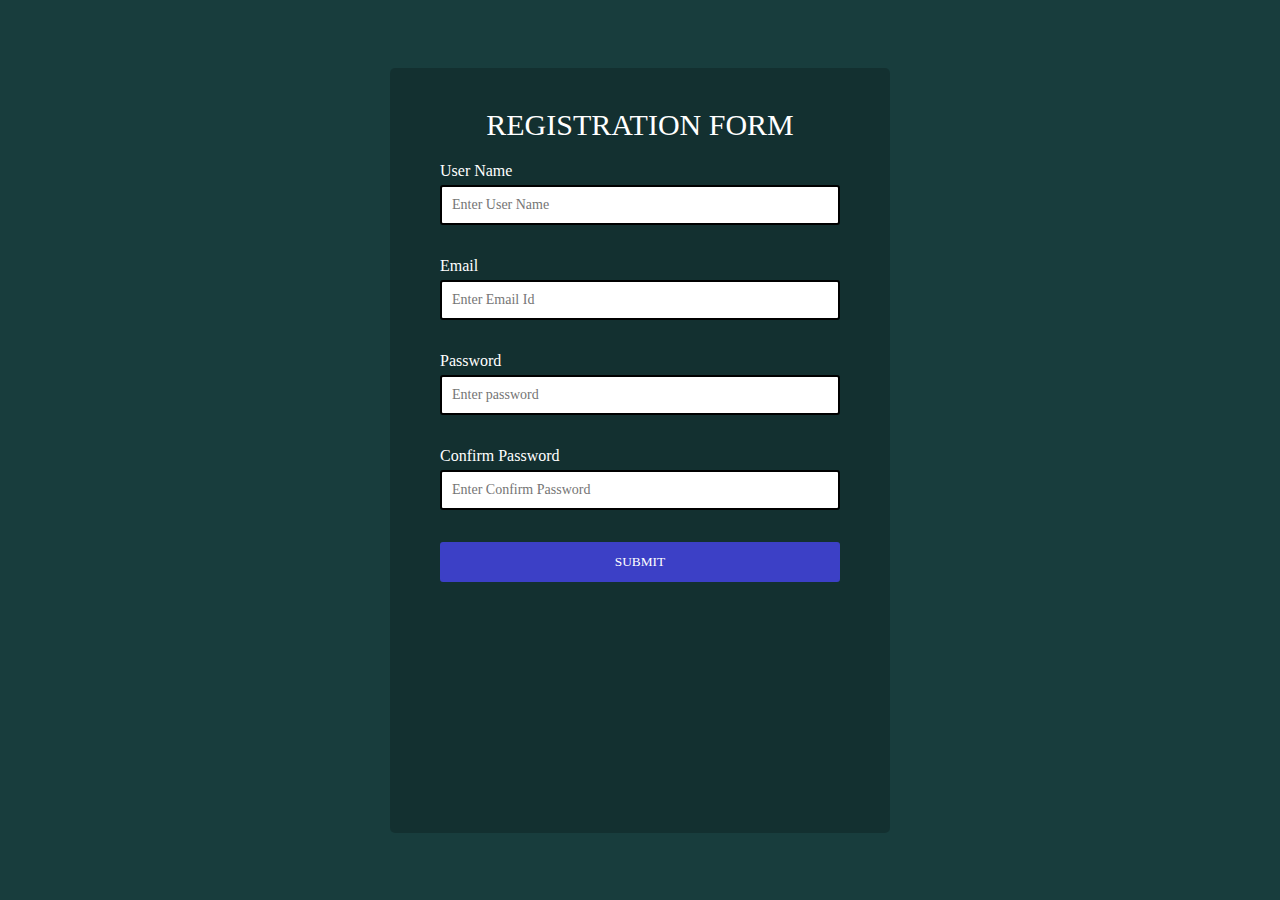
<file: form_validation/index.html>
<!DOCTYPE html>
<html lang="en">
  <head>
    <meta charset="UTF-8" />
    <meta http-equiv="X-UA-Compatible" content="IE=edge" />
    <meta name="viewport" content="width=device-width, initial-scale=1.0" />
    <title>Form Validation</title>
    <link rel="stylesheet" href="style.css"/>
  </head>
  <body>
    <div class="container">
      <form action="#" id="form" class="form" autocomplete="off">
        <h3>Registration Form</h3>

        <div class="form-group">
          <label for="username">User Name</label>
          <input type="text" id="username" data-name="User Name" placeholder="Enter User Name" />
          <p>Error Message</p>
        </div>
        <div class="form-group">
          <label for="email">Email</label>
          <input type="text" id="email" data-name="Email Id" placeholder="Enter Email Id" />
          <p>Error Message</p>
        </div>
        <div class="form-group">
          <label for="password">Password</label>
          <input type="password" id="password" placeholder="Enter password" data-name="Password" />
          <p>Error Message</p>
        </div>
        <div class="form-group">
          <label for="password2">Confirm Password</label>
          <input type="password" id="password2" placeholder="Enter Confirm Password" data-name="Confirm Password" />
          <p>Error Message</p>
        </div>
        <button type="submit">Submit</button>
      </form>
    </div>
    <script src="script.js"></script>
  </body>
</html>
</file>
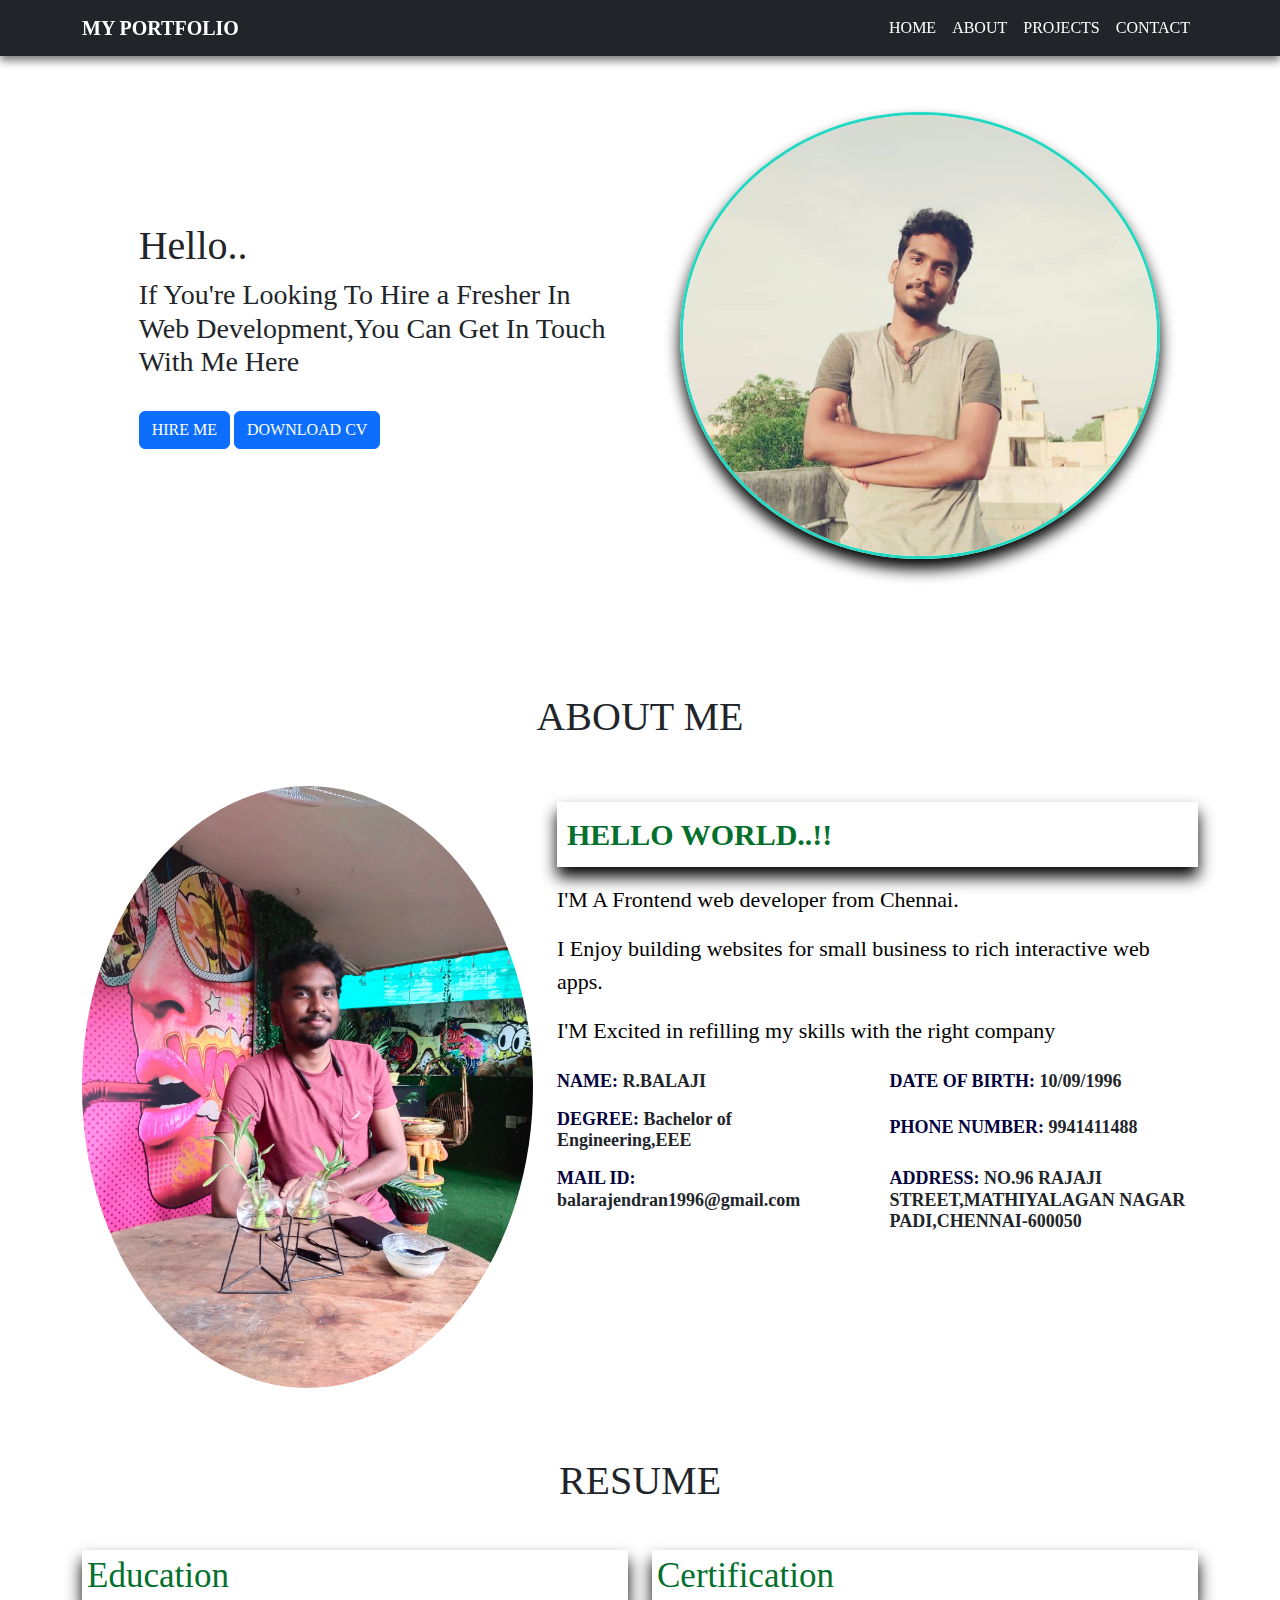
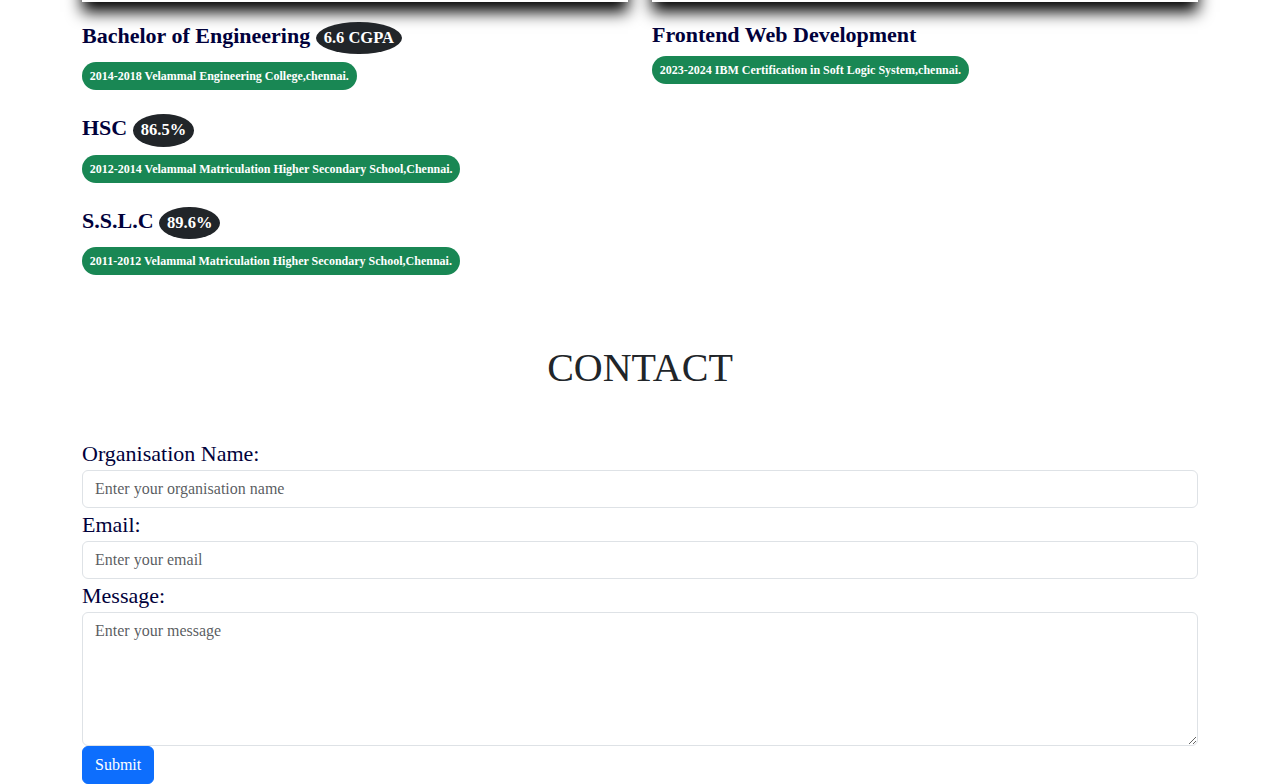
<file: balaji_portfolio/portfolio.html>
<!DOCTYPE html>
<html lang="en">
<head>
    <meta charset="UTF-8">
    <meta name="viewport" content="width=device-width, initial-scale=1.0">
    <title>MY PORTFOLIO WEBSITE</title>
    <link rel="stylesheet" href="style.css">
    <link href="https://cdn.jsdelivr.net/npm/bootstrap@5.0.2/dist/css/bootstrap.min.css" rel="stylesheet">
</head>
<body>
    <!--===================NAVBAR========================-->
    <nav class="navbar navbar-expand-lg navbar-dark bg-dark">
        <div class="container">
          <a class="navbar-brand" href="#">MY PORTFOLIO</a>
            <button class="navbar-toggler"
                type="button"
                data-bs-toggle="collapse"   
                data-bs-target="#navbarSupportedContent"        
                aria-controls="navbarSupportedContent" 
                aria-expanded="false" 
                aria-label="Toggle navigation">
                <span class="navbar-toggler-icon"></span>
            </button>
            <div class="collapse navbar-collapse"                 id="navbarSupportedContent">
                <ul class="navbar-nav ms-auto mb-2 mb-lg-0">
                  <li class="nav-item">
                        <a class="nav-link " href="#home">HOME</a>
                      </li>
                      <li class="nav-item">
                        <a class="nav-link" href="#about">ABOUT</a>
                      </li>
                      <li class="nav-item">
                        <a class="nav-link" href="#projects">PROJECTS</a>
                      </li>
                      <li class="nav-item">
                        <a class="nav-link" href="#contact">CONTACT</a>
                    </li>
                </ul> 
            </div>
        </div>   
     </nav> 
    <!--=================HOME SECTION==================--> 
    <section id="home" class="home">
        <div class="container"> 
            <div class="row">
                <div class="col-md-6">
                   <p class="h1">Hello..</p>
                   <p class="h3">If You're Looking To Hire a Fresher In Web Development,You Can Get In Touch With Me Here </p>
                   <button type="button" class="btn btn-primary ">HIRE ME</button>
                   <button type="button" class="btn btn-primary ">DOWNLOAD CV</button>
                </div> 
                <div class="col-md-6">
                    <img src="image.jpg"  alt="balaji">
                </div>
            </div>
        </div>
    </section>
    <!--================about section===================-->
    <section id="about" class="about">
        <div class="container">
          <p class="text-center h1">ABOUT ME</p>
            <div class="row">
                 <div class="col-lg-5">
                    <img src="my-photo.jpg" alt="Profile" class="img-fluid rounded-circle mb-4">
                 </div>
                 <div class="col-lg-7 mt-3">
                      <p class="text-primary">HELLO WORLD..!!</p>
                      <p>I'M A Frontend web developer from Chennai.
                      <p>I Enjoy building websites for small business to rich interactive web apps.</p>
                      <p>I'M Excited in refilling my skills with the right company</p>
                      <div class="row">
                          <div class="col-sm-6 py-2">
                            <h6>NAME: <span class="text-dark">R.BALAJI</span></h6>
                          </div>
                          <div class="col-sm-6 py-2">
                            <h6>DATE OF BIRTH: <span class="text-dark">10/09/1996</span></h6>
                          </div>
                      </div>
                       <div class="row">
                          <div class="col-sm-6" py-2>
                            <h6>DEGREE: <span class="text-dark">Bachelor of Engineering,EEE</h6>
                          </div>
                          <div class="col-sm-6 py-2">
                           <h6>PHONE NUMBER: <span class="text-dark">9941411488</span></h6>
                          </div>
                        </div>
                      <div class="row">
                          <div class="col-sm-6 py-2">
                             <h6>MAIL ID: <span class="text-dark">balarajendran1996@gmail.com</span></h6>
                           </div>
                           <div class="col-sm-6 py-2">
                             <h6>ADDRESS: <span class="text-dark">NO.96 RAJAJI STREET,MATHIYALAGAN NAGAR PADI,CHENNAI-600050</span></h6>
                           </div>
                      </div>
                   </div>
               </div>
         </div>   
    </section>
    <!--===============resume section=====================-->
<section id="resume" class="resume">
    <div class="container mt-3">
      <p class="text-center h1">RESUME</p>
        <div class="row">
          <div class="col-lg-6">
             <p class="text-start h2">Education</p>
             <p class="title-text h5">Bachelor of Engineering <span class="badge rounded-circle bg-dark p-2">6.6 CGPA</span></p> 
             <span class="badge rounded-pill bg-success py-2 mb-4">2014-2018 Velammal Engineering College,chennai.</span>
             <p class="title-text h5">HSC <span class="badge rounded-circle bg-dark p-2">86.5%</span></p> 
             <span class="badge rounded-pill bg-success py-2 mb-4">2012-2014 Velammal Matriculation Higher Secondary School,Chennai.</span>
             <p class="title-text h5">S.S.L.C
              <span class="badge rounded-circle bg-dark p-2">89.6%</span></p> 
             <span class="badge rounded-pill bg-success py-2 mb-4">2011-2012 Velammal Matriculation Higher Secondary School,Chennai.</span>
             
          </div>
          <div class="col-lg-6">
             <p class="text-start h2">Certification</p> 
             <p class="title-text h5">Frontend Web Development</p>
             <span class="badge rounded-pill bg-success py-2 mb-4">2023-2024 IBM Certification in Soft Logic System,chennai.</span>
          </div> 
    </div>   
</section> 
   
  <!--=======================CONTACT========================-->
 <section id="contact" class="contact">
    <div class="container">
      <form id="contact-form">
          <p class="text-center h1 " >CONTACT</p>
         <div class="form-group">
            <label for="name"><span>Organisation Name:</span></label>
         
            <input type="text" class="form-control" id="name" placeholder= "Enter your organisation name" required>
         </div>
         <div class="form-group">
            <label for="email"><span>Email:</span></label>
            <input type="email" class="form-control" id="email" placeholder="Enter your email" required>
         </div>
         <div class="form-group">
            <label for="message"><span>Message:</span></label>
            <textarea class="form-control" id="message" rows="5" placeholder="Enter your message" required></textarea>
         </div>
         
            <button type="submit" class="btn btn-primary">Submit</button>
      </form>
    </div>
   </section>
<script src="https://cdn.jsdelivr.net/npm/@popperjs/core@2.9.2/dist/umd/popper.min.js"></script>
    <script src="https://cdn.jsdelivr.net/npm/bootstrap@5.0.2/dist/js/bootstrap.min.js" ></script>    
</body>
</html>
</file>
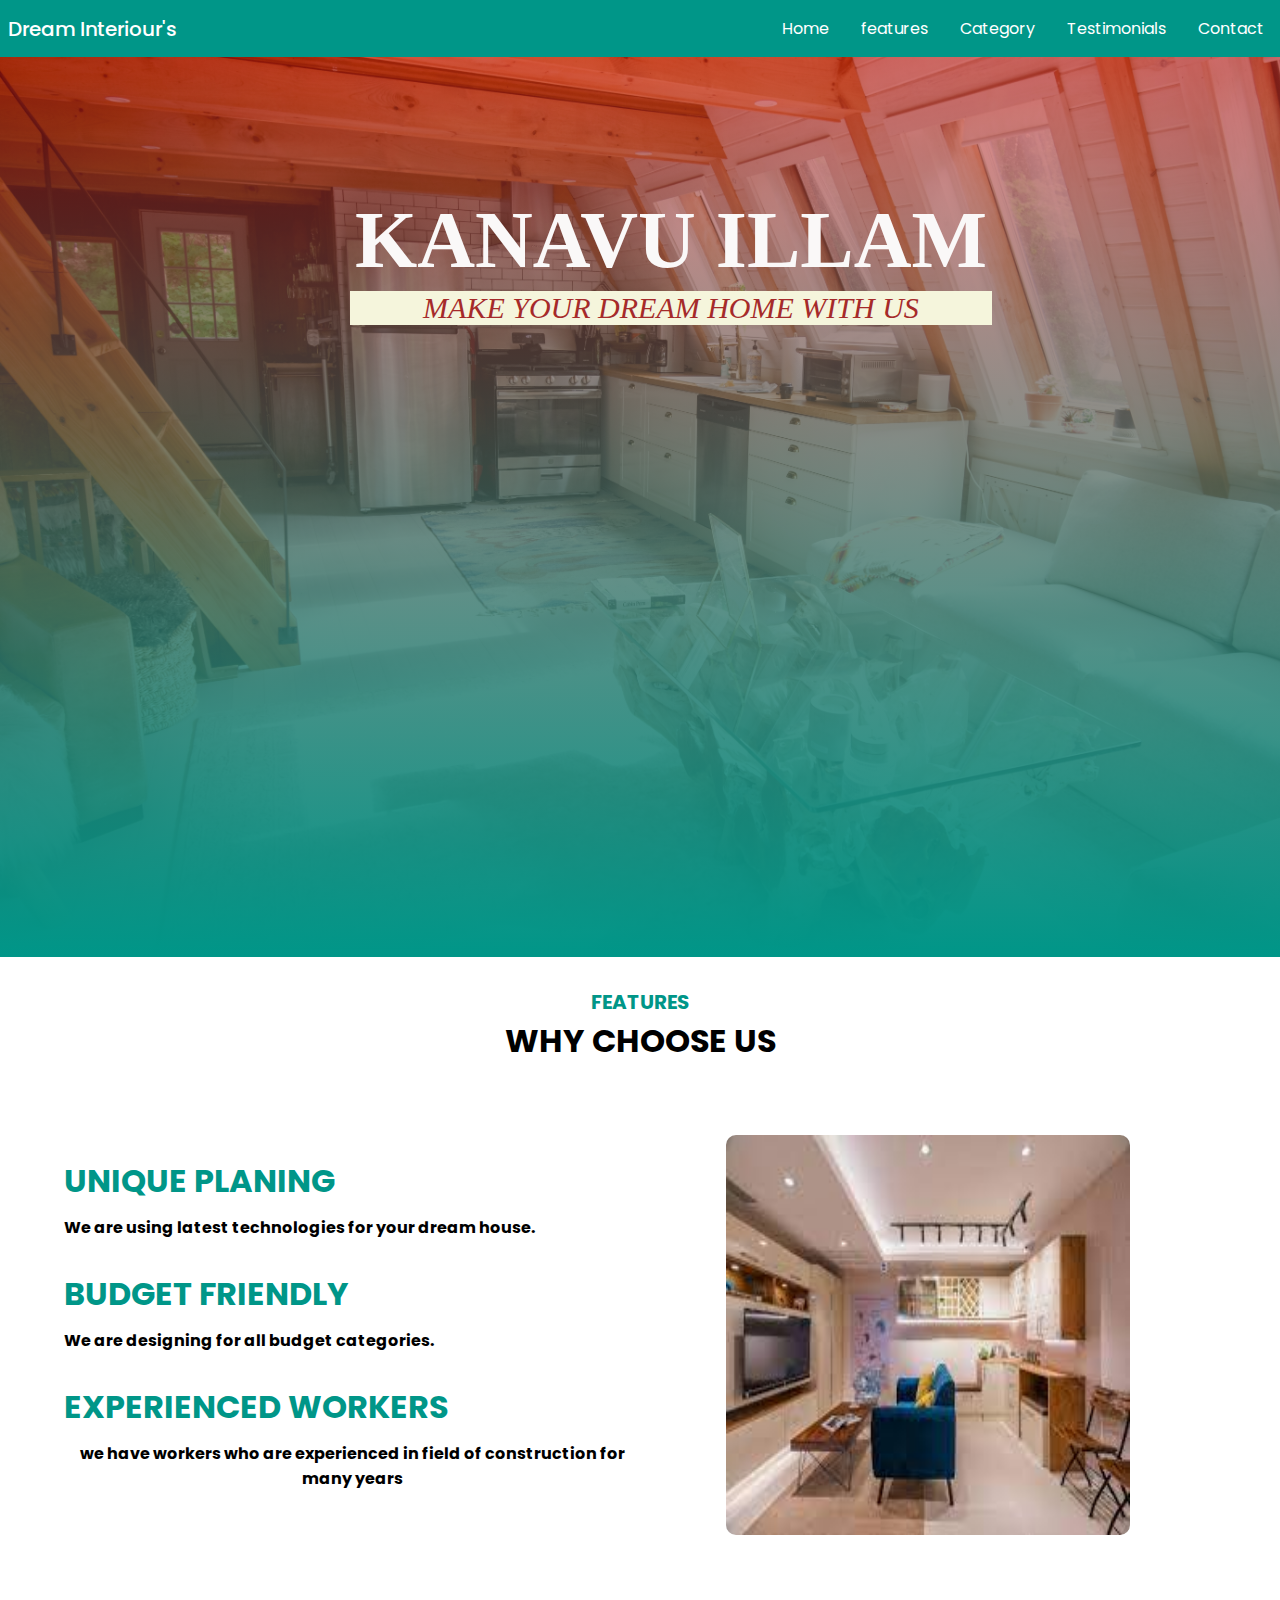
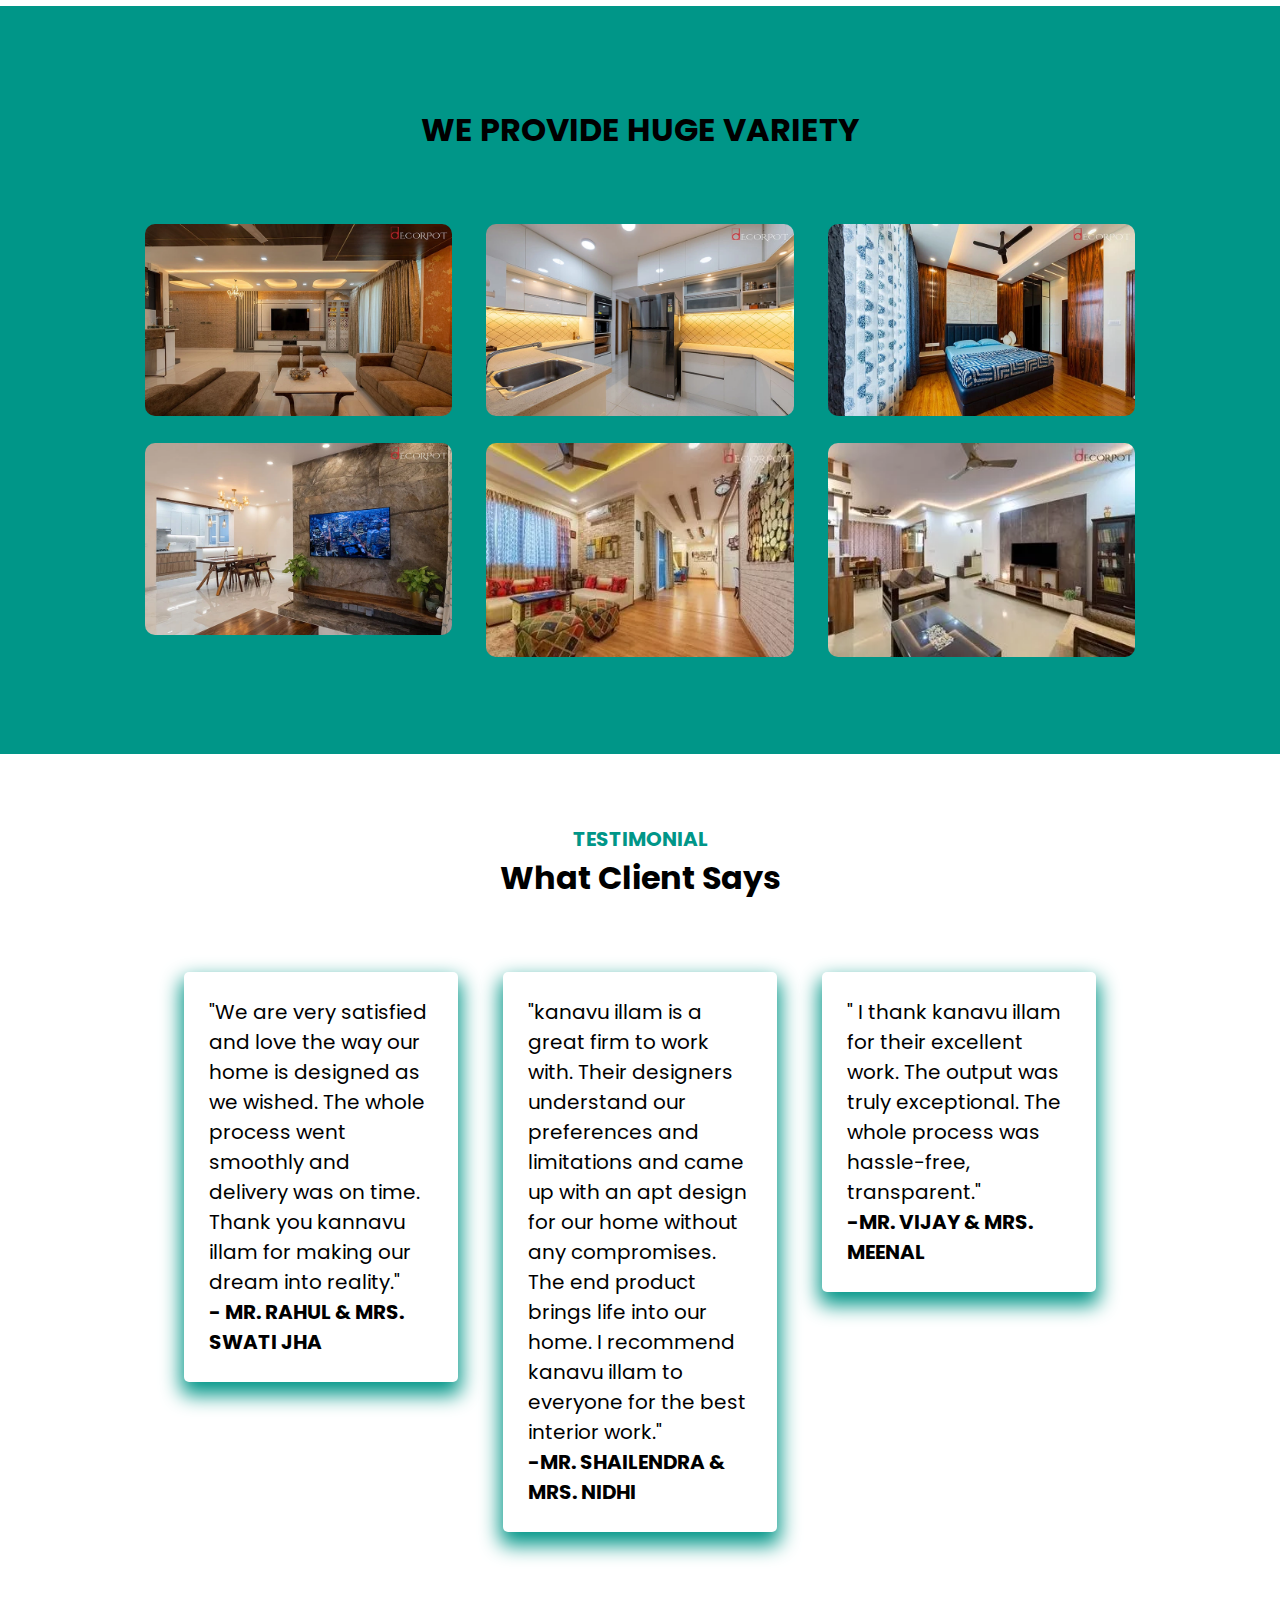
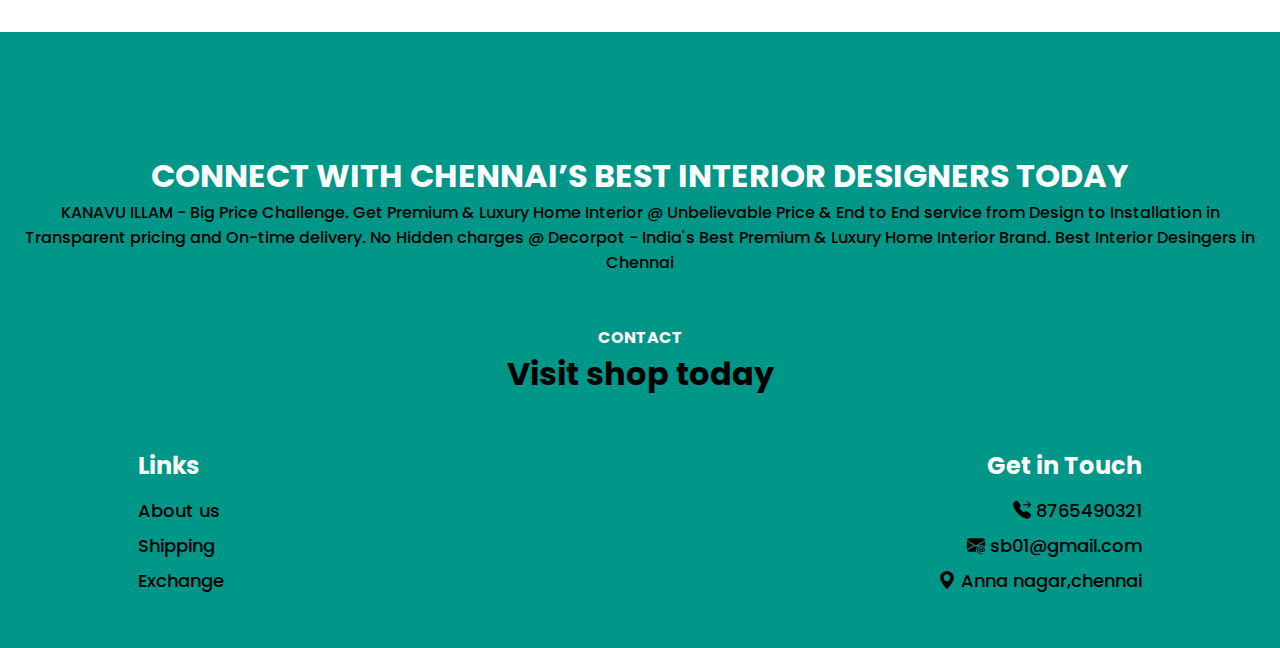
<file: dream_interiours/new-project-1.html>
<!DOCTYPE html>
<html lang="en">
<head>
  <meta charset="UTF-8">
  <meta http-equiv="X-UA-Compatible" content="IE=edge">
  <meta name="viewport" content="width=device-width, initial-scale=1.0">
  <title>Document</title>
  <link rel="stylesheet" href="https://cdn.jsdelivr.net/npm/bootstrap-icons@1.10.5/font/bootstrap-icons.css">
  <link rel="stylesheet" href="style.css">
</head>
<body>
  <div class="navbar">
    <div class="logo">Dream Interiour's</div>
    <a href="#" class="btn">
      <span class="bar"></span>
      <span class="bar"></span>
      <span class="bar"></span>
    </a>
    <div class="navbar-links">
      <ul>
        <li><a href="#home">Home</a></li>
        <li><a href="#feature">features</a></li>
        <li><a href="#category">Category</a></li>
        <li><a href="#testimonial">Testimonials</a></li>
        <li><a href="#footer">Contact</a></li>
      </ul>
    </div>
  </div>
  <section id="home"> 
      <div class="banner-text">
         <h1> KANAVU ILLAM</h1>
         <P>MAKE YOUR DREAM HOME WITH US</P>
       </div>     
  </section>
  <section id="feature">
    <div class="title-text">
      <p>FEATURES</p>
        <h1>WHY CHOOSE US</h1>
    </div>
    <div class="feature1">
      <div class="featureheading">
        <h1>UNIQUE PLANING</h1>
        <div class="feature-desc">
          We are using latest technologies for your dream house.

        </div>
        <h1>BUDGET FRIENDLY</h1>
        <div class="feature-desc">
          We are designing for all budget categories.

        </div>
        <h1>EXPERIENCED WORKERS</h1>
        <div class="feature-desc">
          we have workers who are experienced in field of construction for many years

        </div>
        </div>
       <div class="featureimage">
            <img src="interior.jpg" alt="image">
          </div>
     </div>
    </div>
  </section>
  <!--========================category======================================-->
  <section id="category">
    <div class="title-text">
        <p>LATEST PROJECTS</p>
        <h1>WE PROVIDE HUGE VARIETY</h1>
    </div>
    <div class="variety">
        <div class="variety-types">
            <img src="variety1.webp">
            <div class="overlay"> </div>
             <div class="variety-desc">
                <h4>HALL</h4>
             </div>
        </div>
        <div class="variety-types">
          <img src="variety2.webp">
          <div class="overlay"></div>
          <div class="variety-desc">
              <h4>KITCHEN</h4>
           </div>
      </div>
      <div class="variety-types">
        <img src="variety3.webp">
        <div class="overlay"></div>
        <div class="variety-desc">
            <h4>BED ROOM</h4>
         </div>
    </div>
    <div class="variety-types">
      <img src="variety4.webp">
      <div class="overlay"> </div>
       <div class="variety-desc">
          <h4>WALL DESIGNING</h4>
       </div>
  </div>
  <div class="variety-types">
    <img src="variety5.webp">
    <div class="overlay"> </div>
     <div class="variety-desc">
        <h4>CUSTOMIZED DESIGN</h4>
     </div>
</div>
<div class="variety-types">
  <img src="variety6.webp">
  <div class="overlay"> </div>
   <div class="variety-desc">
      <h4>WALL DESIGNS</h4>
   </div>
</div>
    </div>
  </section>
  <!--========================TESTIMONIAL===================================-->
    <section id="testimonial">
      <div class="title-text">
        <p>TESTIMONIAL</p>
        <h1>What Client Says</h1>
      </div>
      <div class="testimonial-row">
        <div class="testimonial-col">
          <p>"We are very satisfied and love the way our home is designed as we wished. The whole process went smoothly and delivery was on time. Thank you kannavu illam for making our dream into reality." <br>

           <b>- MR. RAHUL & MRS. SWATI JHA</b>  </p>
        </div>
        <div class="testimonial-col">
          <p>"kanavu illam is a great firm to work with. Their designers understand our preferences and limitations and came up with an apt design for our home without any compromises. The end product brings life into our home. I recommend kanavu illam to everyone for the best interior work."
            <br>

           <b>-MR. SHAILENDRA & MRS. NIDHI</b></p>
        </div>
        <div class="testimonial-col">
          <p>" I thank kanavu illam for their excellent work. The output was truly exceptional. The whole process was hassle-free, transparent."<br>

           <b>-MR. VIJAY & MRS. MEENAL</b> </p>
        </div>
     </div>
</section>
  <!--========================FOOTER========================================-->
  
    <section id="footer">
      
      <div class="footer-para">
        <h1>CONNECT WITH CHENNAI’S BEST INTERIOR DESIGNERS TODAY</h1>
        <p>KANAVU ILLAM - Big Price Challenge. Get Premium & Luxury Home Interior @ Unbelievable Price & End to End service from Design to Installation in Transparent pricing and On-time delivery. No Hidden charges @ Decorpot - India's Best Premium & Luxury Home Interior Brand. Best Interior Desingers in Chennai

        </p>
      </div>
      <div class="text">
        <p>CONTACT</p>
        <h1>Visit shop today</h1>
    </div>
      <div class="footer-row">
        
          <div class="footer-left">
              <h2>Links</h2>
              <p>About us</p>
              <p>Shipping</p>
              <p>Exchange</p>
  
          </div>
          <div class="footer-right">
              <h2>Get in Touch</h2>
              <p><i class="bi bi-telephone-forward-fill"></i>  8765490321</p>
              <p><i class="bi bi-envelope-at-fill"></i>  sb01@gmail.com</p>
              <p><i class="bi bi-geo-alt-fill"></i>  Anna nagar,chennai</p>
          </div> 
      </div>
  </section>
  

  
</body>
  
</html>
  <script src="script.js"></script>
</body>
</html>
</file>
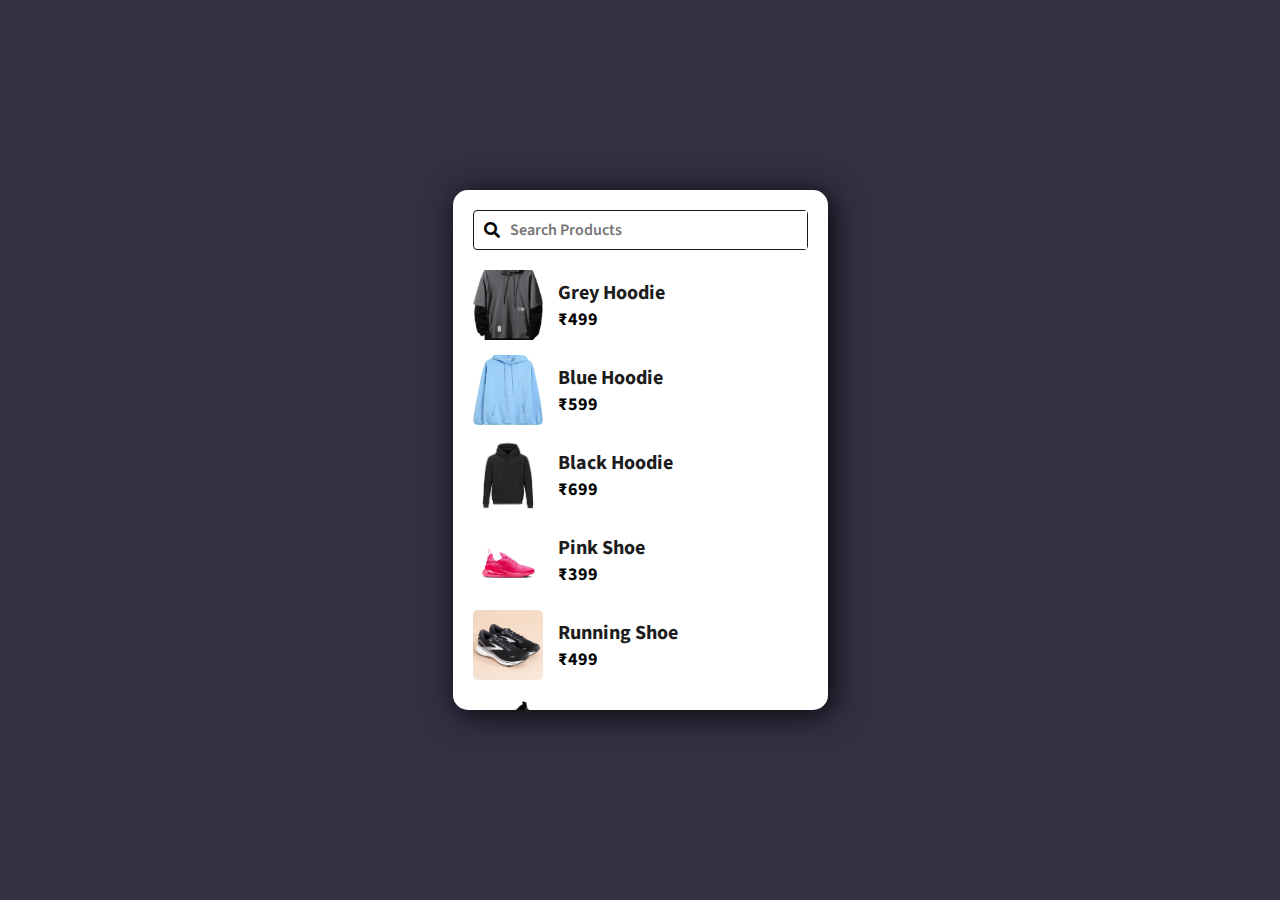
<file: product_search-_bar/product.html>
<!DOCTYPE html>
<html lang="en">
<head>
    <meta charset="UTF-8">
    <meta name="viewport" content="width=device-width, initial-scale=1.0">
    <title>PRODUCT FILTER</title>
    <link rel="stylesheet" href="style.css">
    <link rel="stylesheet" href="https://pro.fontawesome.com/releases/v5.10.0/css/all.css"/>
</head>
<body>
       <section class="container">
        <form>
            <i class="fas fa-search"></i>
            <input type="text" name="" id="search-item" placeholder="Search Products" onkeyup="search()">
        </form>
        <div class="product-list" id="product-list">
            <div class="product">
                <img src="hoodie1.jpg" alt="">
                <div class="p-details">
                    <h2>Grey Hoodie</h2>
                    <h3>₹499</h3>
                </div>
            </div>
        
            <div class="product">
                <img src="hoodie2.jpg" alt="">
                <div class="p-details">
                      <h2>Blue Hoodie </h2>
                      <h3>₹599</h3>
                </div>
            </div>    
           
            <div class="product">
                <img src="hoodie3.jpg" alt="">
                <div class="p-details">
                    <h2>Black Hoodie </h2>
                    <h3>₹699</h3>
                </div>
            </div>
                    
            <div class="product">
                <img src="shoe3.jpg" alt="">
                <div class="p-details">
                    <h2>Pink Shoe</h2>
                    <h3>₹399</h3>
                </div>
            </div>

            <div class="product">
                <img src="shoe2.jpg" alt="">
                <div class="p-details">
                    <h2>Running Shoe</h2>
                    <h3>₹499</h3>
                </div>
            </div>
                    
            <div class="product">
                 <img src="shoe1.jpg" alt="">
                 <div class="p-details">
                    <h2>Formal Shoe For Men</h2>
                    <h3>₹899</h3>
                </div>
            </div>
                        
            <div class="product">
                <img src="tshirt.3.jpg" alt="">
                <div class="p-details">
                    <h2>Yellow T-shirt For Women</h2>
                    <h3>₹253</h3>
                </div>
            </div> 
                            
            <div class="product">
                <img src="tshirt1.jpg" alt="">
                <div class="p-details">
                    <h2>Black T-shirt For Men</h2>
                    <h3>₹549</h3>
                </div>
            </div>
                                
            <div class="product">
                <img src="tshirt.2.jpg" alt="">
                <div class="p-details">
                    <h2>Green T-shirt</h2>
                    <h3>₹679</h3>
                </div>
            </div>
                                    
            <div class="product">
                <img src="watch1.jpg" alt="">
                <div class="p-details">
                    <h2>Biden-watch For Men</h2>
                    <h3>₹1499</h3>
                </div>
            </div>
                                        
            <div class="product">
                <img src="watch2.jpg" alt="">
                <div class="p-details">
                    <h2>Cronometet Watch For Men</h2>
                    <h3>₹4999</h3>
                </div>
            </div>
                                            
            <div class="product">
                <img src="watch3.jpg" alt="">
                <div class="p-details">
                    <h2>Titan Watch For Women</h2>
                    <h3>₹5499</h3>
                </div>
            </div>
                                                
            <div class="product">
                <img src="watch4.jpg" alt="">
                <div class="p-details">
                    <h2>Sonata Watch For Women</h2>
                    <h3>₹4977</h3>
                </div>
            </div>
                                                    
            <div class="product">
                <img src="watch5.jpg" alt="">
                <div class="p-details">
                    <h2>Casio Water Resist</h2>
                    <h3>₹9899</h3>
                </div>
            </div>
    </div>
             
                                                       
</section>
<script src="script.js"></script>   
</body>
</html>
</file>
<file: form_validation/style.css>
@import url("https://fonts.googleapis.com/css2?family=Poppins:wght@100;300;400;500;600;700;800&display=swap");

* {
  margin: 0;
  padding: 0;
  box-sizing: border-box;
  font-family: 'Times New Roman', Times, serif;
}

body {
  width: 100vw;
  height: 100vh;
  background-color: #183D3D;
  display: grid;
  place-items: center;
}
h3{
  color: white;
  font-size: 30px;
}

.container {
  background-color: rgba(0,0,0,0.2);
  width: 500px;
  padding: 10px;
  border-radius: 5px;
  height: 85vh;
}

.container h3 {
  font-weight: 500;
  text-align: center;
  text-transform: uppercase;
  margin-bottom: 20px;
}
.form {
  padding: 30px 40px;
}
.form-group {
  color: #fff;
  margin-bottom: 5px;
  padding-bottom: 10px;
}
.form-group label {
  display: block;
  margin-bottom: 5px;
  color: #fff;
  font-weight: 500;
}
.form-group input {
  border: 2px solid black;
  width: 100%;
  padding: 10px;
  font-size: 14px;
  outline: none;
  border-radius: 3px;
}

.form-group p {
  font-size: 11px;
  margin-top: 5px;
  visibility: hidden;
}

.form button {
  width: 100%;
  padding: 10px;
  border: 2px solid #3c40c6;
  color: #fff;
  background-color: #3c40c6;
  text-transform: uppercase;
  font-weight: 500;
  border-radius: 3px;
}

.form-group.error p {
  color: #f53b57;
  visibility: visible;

}

.form-group.error input {
  border: 3px solid #030a5f;
  
}

.form-group.success input {
  border-color: #05c46b;
}
</file>
<file: balaji_portfolio/style.css>
@import url('https://fonts.googleapis.com/css2?family=Kanit:ital,wght@1,300&family=Pacifico&family=Poppins&display=swap');

/*------------------universal declaration----------*/
*{
  margin: 0;
  padding: 0;
  box-sizing: border-box;
  font-family: 'sans-serif';
 
}


/*-------------------NAV BAR----------------------*/
nav{
  width: 100%;
  left:  0px;
  top: 0;
  box-shadow: 0px 5px 8px rgba(0, 0, 0, 0.5);
  position:sticky !important ;
 }
.navbar-brand{
  font-weight: 900;
  padding-left:0;
} 
.nav-link{
    color: rgb(255, 255, 255) !important;
    border-bottom:1px solid transparent;
}
  .nav-link:hover{
    border-bottom:1px solid white;
} 
/*------------------home page-------------------*/ 


.home .row{
  align-items: center;
  margin-top: 5%;
  margin-left: 4%;
  margin-bottom: 5rem;
}


.home .col-md-6{
  padding-right: 50px;
  margin-bottom: 5%;
}
.home img{
  max-width: 100%;
  height: auto;
  border: 3px solid rgb(34, 216, 192);
  border-radius: 50%;
  box-shadow: 0px 10px 15px black;
}
.home .btn{
  margin-top: 5%;
}
.home .btn:hover{
  background-color: brown;
}
/*---------------ABOUT SECTION------------*/
.about .text-center{
  margin: 45px;
  
}

.about .row .col-lg-7 p{
  color: rgb(0, 0, 0);
  font-size: 22px;
}
.about .row .col-lg-7 .text-primary{
  padding: 10px;
  font-weight: 700;
  color: rgb(4, 112, 45)!important ;
  font-size: 30px;
  box-shadow: 0px 10px 15px black;
 

}

.about h6{
  color:rgb(1, 1, 59);
  font-weight: 800;
  font-size: 18px;
}
.about .col-sm-6 span{
  color: blueviolet;
}
/*-------------resume section----------*/
.resume .text-center{
  margin : 45px;
}

.resume .title-text{
  color: rgb(1, 1, 59);
  font-size: 22px;
  font-weight: 600;
}
.resume .col-lg-6 .text-start{
  color: rgb(4, 112, 45);
  font-size: 35px !important;
  box-shadow: 0px 10px 15px black;
  margin-bottom: 20px;
  padding: 5px;
}

/*------------contact---------------*/
#contact .text-center{
  margin: 45px;
}
#contact-form  span{
    color: rgb(1, 1, 59);
    font-size: 22px;
}
</file>
<file: dream_interiours/style.css>
@import url('https://fonts.googleapis.com/css2?family=Poppins:wght@100;200;300;400;500;600;700;800&display=swap');

*{
  font-family: 'Poppins', sans-serif;
  box-sizing: border-box;
  margin: 0;
  padding: 0;
}

.navbar{
  display: flex;
  justify-content: space-between;
  align-items: center;
  background-color: #009688;
  color:white;
  
  width: 100%;
}

.logo{
  font-size: 20px;
  font-weight: 500;
  margin:8px;
}

.navbar-links ul{
  display: flex;
}

.navbar-links ul li{
  list-style: none;
}

.navbar-links ul li a{
  color:white;
  text-decoration: none;
  padding: 16px;
  display: block;
}

.navbar-links ul li:hover{
background-color: #34495e;
}

.btn{
  position: absolute;
  top: 16px;
  right: 16px;
  width: 30px;
  height: 22px;
  display: none;
  flex-direction: column;
  justify-content: space-between;
}

.bar{
  height: 3px;
  width: 100%;
  background-color: #fff;
}

@media (max-width:600px) {
  .btn{
    display: flex;
  }
  .navbar-links{
    display: none;
    width: 100%;
  }

  .navbar{
    flex-direction: column;
    align-items: flex-start;
  }

  .navbar-links ul{
    flex-direction: column;
    width: 100%;
  }
  .navbar-links ul li{
    text-align: center;
  }
  .navbar-links.active{
    display: flex;
  }
}
/*--------home----------------*/
#home{
    width: 100%;
    height: 100vh;
    background:linear-gradient(rgba(212, 14, 14, 0.5),#009688),url('frontpage-template.jpg');
    background-size: cover;    
}
.banner-text{
    position: absolute;
    top: 190px;
    left :350px;
    text-align: center;
    color: #f0e5e5;
}   
.banner-text h1{  
    font-size: 80px;
    font-family: 'Pacifico', cursive;
    padding: 5px;
    color: rgb(250, 248, 248);
}
.banner-text p{
    font-family: 'Pacifico', cursive;
    font-size: 30px;
    font-style: italic;
    background-color: beige;
    color: brown;
}
@media screen and ( max-width:576px){
  .banner-text{
    position: absolute;
    top: 350px;
    left :50px;
    text-align: center;
    color: #f0e5e5;
}   
.banner-text h1{  
    font-size: 40px;
    font-family: 'Pacifico', cursive;
    padding: 5px;
    color: rgb(250, 248, 248);
}
.banner-text p{
    font-family: 'Pacifico', cursive;
    font-size: 20px;
    font-style: italic;
    background-color: beige;
    color: brown;
}
}
#features{
  width: 100%;
  padding :70PX 0;
}
.title-text{
  text-align: center;
  padding-bottom: 70px;

}
.title-text p{
  margin: auto;
  font-size: 20px;
  color: #009688;
  font-weight: bold;
}
#feature{
  margin-top: 30px;
}
.feature1{
  width: 90%;
  margin: auto;
  display: flex;
  flex-wrap: wrap;
  align-items: center;
  text-align: center;
}
.featureheading{
  flex-basis: 50%;
}
.featureimage{
  flex-basis: 50%;
  margin:auto;

}
.featureimage img{
  width: 70%;
  border-radius: 10px;
  height: 400px;
}
.feature1 h1{
  text-align: left;
  margin-bottom: 10px;
  font-weight:bold;
  color: #009688;
}
.feature-desc{
  display: flex;
  align-items: center;
  margin-bottom: 30px;
  font-weight: bold;
}

@media screen and ( max-width:576px){
  .featureimage img{
      width: 100%;
      border-radius: 10px;
      height: 300px;
  }  
  .feature1 h1{
      text-align: left;
      margin-bottom: 10px;
      font-weight:bold;
      color: #009688; 
      font-size: 15px;
  }

      
}
#category{
  width: 100%;
  padding: 70px 0;
  background-color: #009688;
  margin-top: 5%;
}
.text{
  text-align: center;
  padding: 30px;
  margin: auto;
}
.variety{
  width: 80%;
  display: flex;
  flex-wrap: wrap;
  justify-content: space-around;
  margin: auto;
}
.variety-types{
  flex-basis: 30%;
  text-align: center;
  border-radius: 6px;
  margin-bottom: 20px;
  color: white;
  position: relative;
}
.variety img{
  width: 100%;
  border-radius: 10px;
  
}
.overlay{
  width: 100%;
  height:100% ;
  position: absolute;
  top: 0;
  border-radius: 10px;
  cursor: pointer;
  background:linear-gradient(rgb(0,0,0,0.5),#de94d2);
  transition: 1s;
  opacity: 0;
}
.variety-types:hover .overlay
{
opacity: 1;
}
.variety-desc{
  width: 50%;
  position: absolute;
  bottom: 0%;
  left: 20%;
  opacity: 0;
}   

.variety-desc h4{
  color: white;
}
.variety-types:hover .variety-desc
{
bottom: 40%;
opacity: 1;
}
#footer
{
  padding: 100px 0 20px;
  background:#009688;
  position: relative;
}
.text p{
  color: #fcfcfc;
  font-weight: bold;

}
.footer-row{
  width: 80%;
  margin: 0 auto;
  display: flex;
  justify-content: space-between;
  flex-wrap: wrap;
}
.footer-left,.footer-right{
  flex-basis: 45% ;
  padding: 10px;
  margin-bottom: 20px;
}
.footer-right{
  text-align: right;
}
.footer-left p{
   font-size: large;
   font-weight: 500;
}
.footer-right p{
  font-size: large;
  font-weight: 500;
}
.footer-row h2{
  margin: 10px 0;
  color: #fcfcfc;
}

.footer-row p{
  line-height: 35px;
  
}
.footer-para{
  text-align: center;
  margin: 10px;
  padding: 10px;
  
}
.footer-para h1{
color: #fcfcfc;  
  
}
.footer-para p{
  font-weight: 500;
}
#testimonial
{
width: 100%;
padding: 70px;
}
.testimonial-row{
  width: 80%;
  margin: auto;
  display: flex;
  justify-content: space-between;
  align-items: flex-start;
  flex-wrap: wrap;
  }
  .testimonial-col{
      flex-basis: 30%;
      padding: 10px;
      margin-bottom: 30px;
      border-radius: 5px;
      box-shadow: 0 10px 20px 3px #009688;
      cursor: pointer;
  }
  .testimonial-col p{
      font-size: 20px;
      padding: 5px;
      margin: 10px;
      
  }
  @media screen and ( max-width:576px){
    #testimonial
{
width: 100%;
padding: 70px;
}
    .testimonial-row{
      width: 80%;
      margin: auto;
      display: flex;
      justify-content: space-between;
      flex-direction: column;
      flex-wrap: wrap;
      }
      .testimonial-col{
        flex-basis: 0%;
        padding: 10px;
        margin-bottom: 30px;
        border-radius: 5px;
        box-shadow: 0 10px 20px 3px #009688;
        cursor: pointer;
    }
  }
</file>
<file: product_search-_bar/style.css>
@import url('https://fonts.googleapis.com/css2?family=Source+Sans+Pro:wght@200;300;400;600;700;900&display=swap');
*{
    margin:0;
    padding: 0;
    box-sizing: border-box;
    font-family: 'Source Sans Pro',sans-serif;
}
body{
    width: 100%;
    height: 100vh;
    background-color: #352F44;
    margin: auto;
    display: flex;
    flex-direction: column;
    align-items: center;
    justify-content: center;
}
.container{
    width: 375px;
    height: 520px;
    background-color: #fff;
    border-radius: 15px;
    box-shadow: 4px 4px 30px rgba(0,0,0,0.9);
    padding: 20px;
    overflow-y: scroll;
}
.container form{
    width: 100%;
    border:1px solid rgba(0,0,0,0.9);
    border-radius: 4px;
    display: flex;
    flex-direction: row;
    align-items: center;
}
.container form input{
    border: none;
    outline: none;
    box-shadow: none;
    width: 100%;
    font-size: 16px;
    font-weight: 600;
    padding: 8px 10px;
  
}
.container form i{
    padding-left: 10px;
  
}
.product-list{
    padding: 20px 0;
}
.product{
    display: flex;
    align-items: center;
    cursor: pointer;
    padding-bottom: 15px;
}
.product img{
    width: 70px;
    height: 70px;
    object-fit: cover;
    border-radius: 5px;
}
.product .p-details{
    padding-left: 15px;
}

.product .p-details h2{
      font-size: 20px;
      color: #1d1d1d;
}   
.product .p-details h3{
    font-size: 18px;
}
</file>
